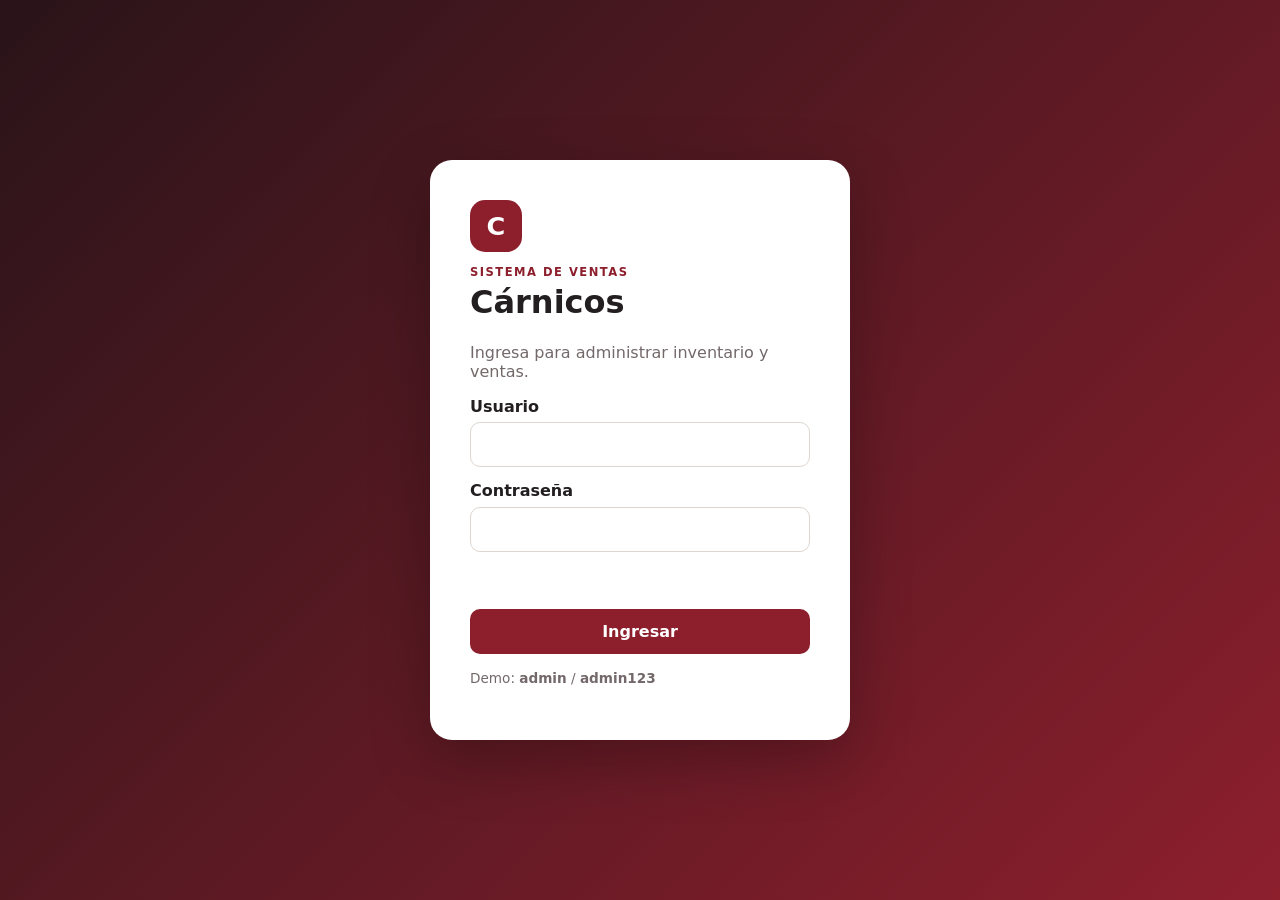
<file: index.html>
<!doctype html>
<html lang="es">
<head>
  <meta charset="utf-8">
  <meta name="viewport" content="width=device-width,initial-scale=1">
  <title>Cárnicos | Iniciar sesión</title>
  <link rel="stylesheet" href="styles.css">
</head>
<body class="login-page">
  <main class="login-card">
    <div class="brand-mark">C</div>
    <p class="eyebrow">Sistema de ventas</p>
    <h1>Cárnicos</h1>
    <p class="muted">Ingresa para administrar inventario y ventas.</p>
    <form id="login-form">
      <label>Usuario<input id="username" autocomplete="username" required></label>
      <label>Contraseña<input id="password" type="password" autocomplete="current-password" required></label>
      <p id="login-error" class="error" aria-live="polite"></p>
      <button type="submit">Ingresar</button>
    </form>
    <p class="hint">Demo: <strong>admin</strong> / <strong>admin123</strong></p>
  </main>
  <script src="login.js"></script>
</body>
</html>
</file>
<file: styles.css>
:root{font-family:Inter,system-ui,sans-serif;color:#231f20;background:#f6f3ef;--red:#8d1f2d;--dark:#291419;--line:#ded6cf}*{box-sizing:border-box}body{margin:0}button,input{font:inherit}button{border:0;border-radius:10px;background:var(--red);color:white;padding:.8rem 1rem;font-weight:700;cursor:pointer}button:disabled{opacity:.45;cursor:not-allowed}.secondary{background:white;color:var(--dark);border:1px solid var(--line)}.login-page{min-height:100vh;display:grid;place-items:center;background:linear-gradient(135deg,#291419,#8d1f2d)}.login-card{width:min(420px,90vw);background:white;padding:2.5rem;border-radius:22px;box-shadow:0 20px 60px #0004}.brand-mark{display:inline-grid;place-items:center;width:52px;height:52px;border-radius:15px;background:var(--red);color:white;font-size:1.6rem;font-weight:900}.brand-mark.small{width:34px;height:34px;border-radius:9px;font-size:1rem;margin-right:.65rem}.eyebrow{text-transform:uppercase;letter-spacing:.13em;font-size:.72rem;font-weight:800;color:var(--red);margin:.8rem 0 .25rem}h1,h2,p{margin-top:0}.muted,.hint{color:#73686a}.hint{font-size:.85rem;margin-top:1rem}label{display:grid;gap:.4rem;font-weight:650;margin:.9rem 0}input{border:1px solid var(--line);border-radius:10px;padding:.75rem;background:white}.login-card button{width:100%;margin-top:.5rem}.error{color:#b42318;min-height:1.2rem}.success{color:#287a45;min-height:1.2rem}.topbar{height:68px;background:var(--dark);color:white;display:flex;align-items:center;justify-content:space-between;padding:0 clamp(1rem,4vw,3rem)}.topbar>div{display:flex;align-items:center}.app-shell{display:grid;grid-template-columns:minmax(0,1fr) 340px;gap:1.5rem;padding:2rem clamp(1rem,4vw,3rem);max-width:1400px;margin:auto}.section-head{display:flex;justify-content:space-between;align-items:center;gap:1rem}.section-head input{width:min(320px,45%)}.product-grid{display:grid;grid-template-columns:repeat(auto-fill,minmax(190px,1fr));gap:1rem}.product-card,.panel{background:white;border:1px solid var(--line);border-radius:16px;padding:1.15rem}.product-card{display:grid;gap:.55rem}.product-card h3{margin:0}.stock{font-size:.85rem;color:#73686a}.price{font-size:1.3rem;font-weight:850;color:var(--red)}.panel{margin-top:1.5rem}.form-grid{display:grid;grid-template-columns:2fr 1fr 1fr auto;align-items:end;gap:1rem}.form-grid h2{grid-column:1/-1;margin:0}.form-grid label{margin:0}.cart{position:sticky;top:1.5rem;height:max-content;margin:0}.cart-row{display:grid;grid-template-columns:1fr auto;gap:.3rem;padding:.85rem 0;border-bottom:1px solid var(--line)}.cart-row small{color:#73686a}.cart-row button{padding:.25rem .55rem;background:transparent;color:#b42318}.total{display:flex;justify-content:space-between;font-size:1.25rem;padding:1.2rem 0}.cart>button{width:100%}.empty{color:#73686a;padding:1rem 0}@media(max-width:850px){.app-shell{grid-template-columns:1fr}.cart{position:static}.form-grid{grid-template-columns:1fr 1fr}.form-grid h2,.form-grid button{grid-column:1/-1}}@media(max-width:520px){.section-head{align-items:stretch;flex-direction:column}.section-head input{width:100%}.form-grid{grid-template-columns:1fr}.form-grid>*{grid-column:1!important}}
</file>
